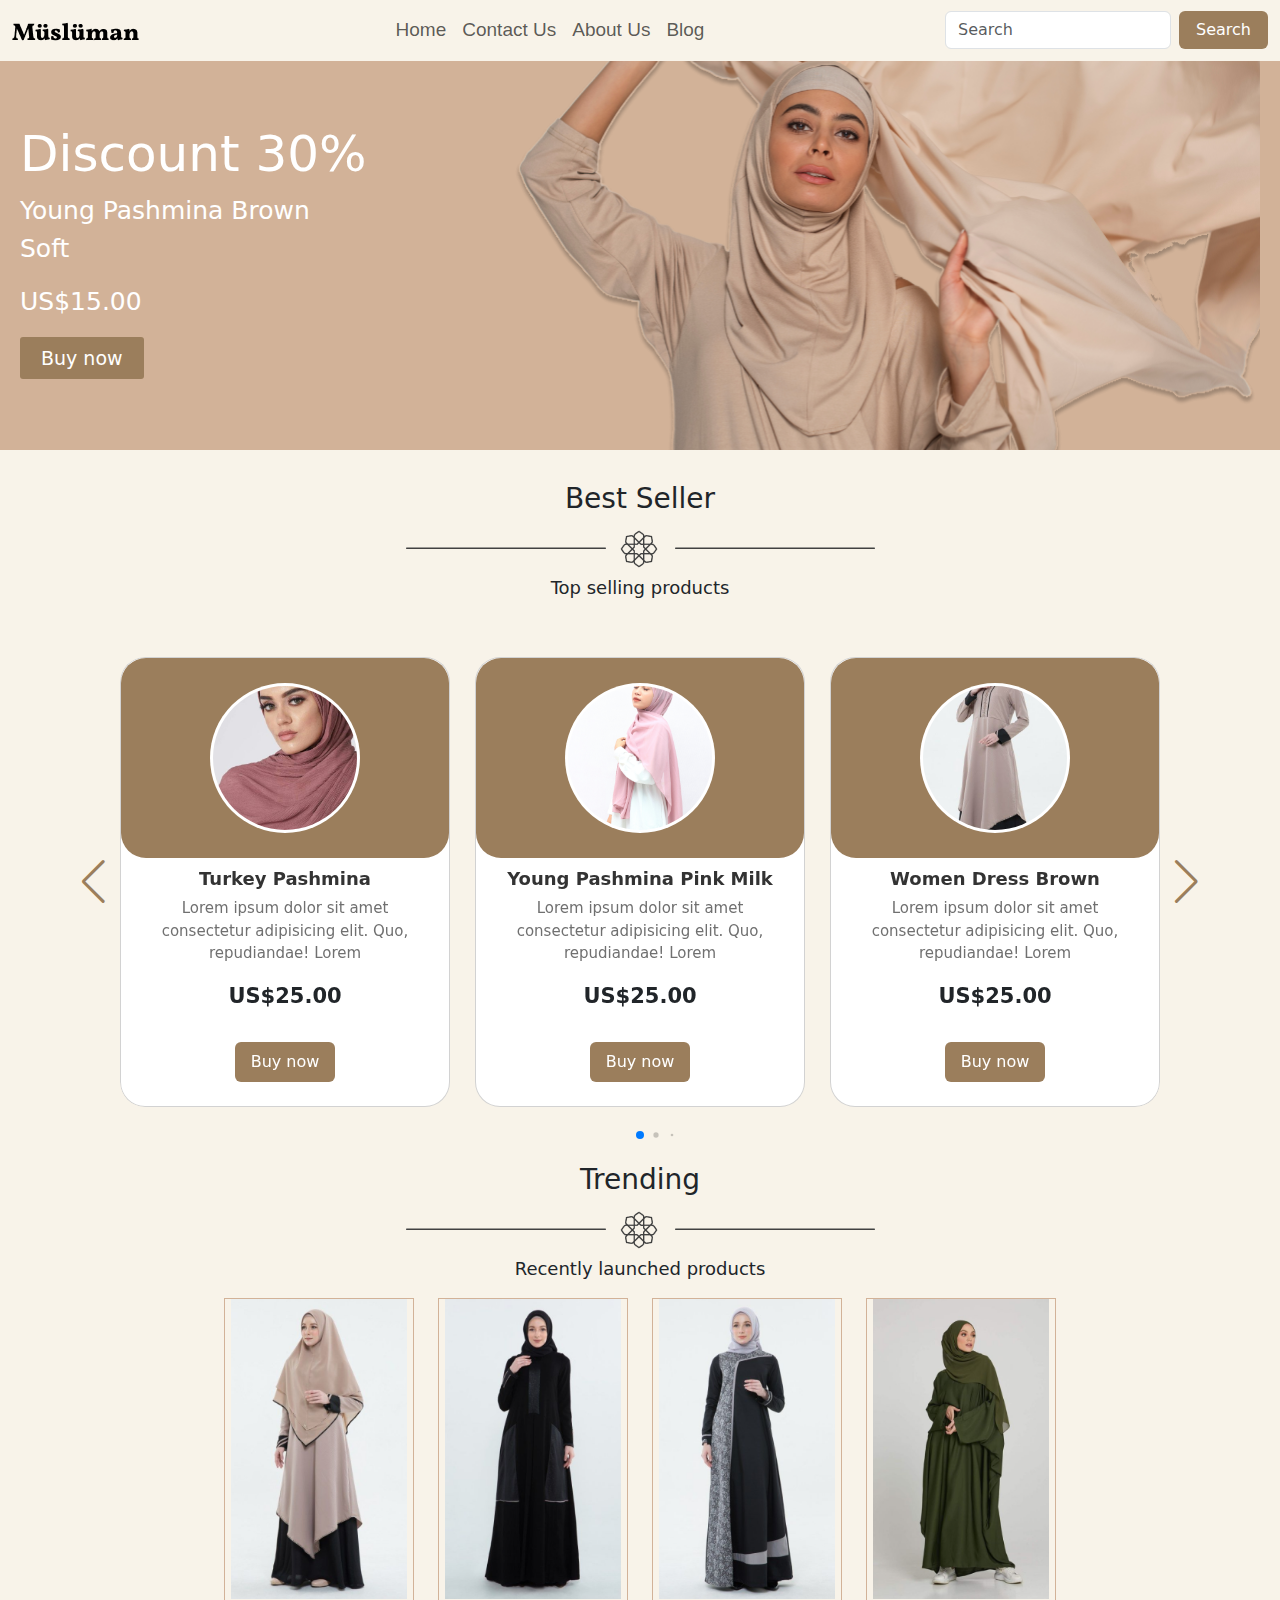
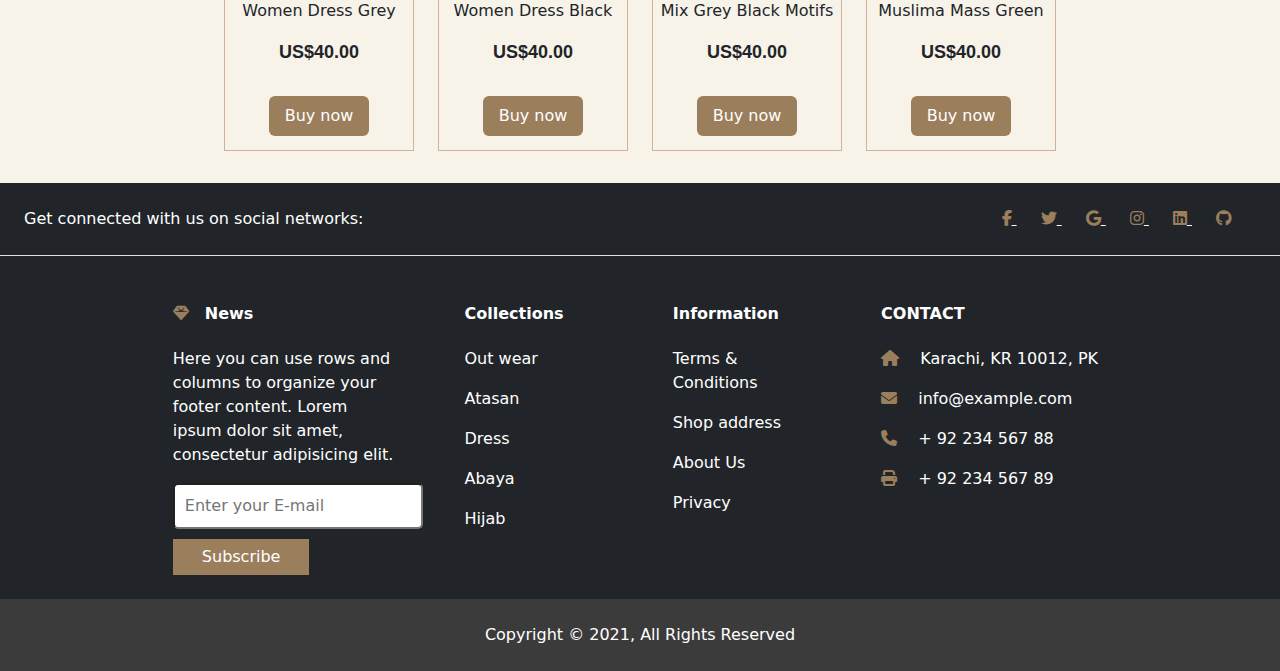
<file: index.html>
<!DOCTYPE html>
<html lang="en">
<head>
    <meta charset="UTF-8">
    <meta name="viewport" content="width=device-width, initial-scale=1.0">
    <link rel="stylesheet" href="https://cdn.jsdelivr.net/npm/swiper@11/swiper-bundle.min.css"/>
    <link rel="stylesheet" href="https://cdn.jsdelivr.net/npm/bootstrap@5.3.3/dist/css/bootstrap.min.css">
    <link rel="stylesheet" href="style.css">
    <link rel="stylesheet" href="https://cdnjs.cloudflare.com/ajax/libs/font-awesome/6.5.2/css/all.min.css">
    <title>Document</title>
</head>
<body>

  
  <nav class="navbar navbar-expand-lg fixed-top top-0 w-100">
  <div class="container-fluid">
    <a class="navbar-brand"><img src="./images/logo.png" alt=""></a>
    <button class="navbar-toggler" type="button" data-bs-toggle="collapse" data-bs-target="#navbarSupportedContent" aria-controls="navbarSupportedContent" aria-expanded="false" aria-label="Toggle navigation">
      <span onclick="iconClk()"><i id="navicon" class="fa-solid fa-bars"></i></span>
    </button>
    <div class="collapse navbar-collapse" id="navbarSupportedContent">
      <ul class="navbar-nav mx-auto mb-2 mb-lg-0">
        <li class="nav-item">
          <a class="nav-link">Home</a>
        </li>
        <li class="nav-item">
          <a class="nav-link">Contact Us</a>
        </li>
        <li class="nav-item">
          <a class="nav-link">About Us</a>
        </li>
        <li class="nav-item">
          <a class="nav-link">Blog</a>
        </li>
      </ul>
      <div class="d-flex" role="search">
        <input class="form-control me-2" type="search" placeholder="Search" aria-label="Search">
        <button class="btn btn3 px-3">Search</button>
      </div>
    </div>
  </div>
</nav>
<section class="sec1">
  <div class="text">
    <h2>Discount 30%</h2>
    <p class="para1">Young Pashmina Brown Soft</p>
    <p class="para1">US$15.00</p>
    <button class="btn1">Buy now</button>
  </div>

  <div class="image">  </div>
</section>

<div class="main py-3 text-center">
  <div>
    <h3>Best Seller</h3>
    <div class="line">
      <img class="lineImg" src="./images/Separator.png" alt="">
    </div>
    <p class="mainPara">Top selling products</p>  
    <div class="slide-container swiper">
      <div class="slide-content">
          <div class="card-wrapper swiper-wrapper">
              
            <div class="card swiper-slide">
                  <div class="image-content">
                      <span class="overlay"></span>
                      <div class="card-image">
                          <img src="./images/Photo Product.png" alt="" class="card-img">
                      </div>
                  </div>

                  <div class="card-content">
                      <h2 class="name">Turkey Pashmina</h2>
                      <p class="description">Lorem ipsum dolor sit amet consectetur adipisicing elit. Quo, repudiandae! Lorem </p>
                      <P class="fw-bold price">US$25.00</P>
                      <button class="btn4">Buy now</button> 
                  </div>
              </div>
              <div class="card swiper-slide">
                  <div class="image-content">
                      <span class="overlay"></span>
                      <div class="card-image">
                          <img src="./images/Photo Product (1).png" alt="" class="card-img">
                      </div>
                  </div>

                  <div class="card-content">
                      <h2 class="name">Young Pashmina Pink Milk</h2>
                      <p class="description">Lorem ipsum dolor sit amet consectetur adipisicing elit. Quo, repudiandae! Lorem </p>
                      <P class="fw-bold price">US$25.00</P>
                      <button class="btn4">Buy now</button>
                  </div>
              </div> 
              <div class="card swiper-slide">
                  <div class="image-content">
                      <span class="overlay"></span>
                      <div class="card-image">
                          <img src="./images/Photo Product (2).png" alt="" class="card-img">
                      </div>
                  </div>

                  <div class="card-content">
                      <h2 class="name">Women Dress Brown</h2>
                      <p class="description">Lorem ipsum dolor sit amet consectetur adipisicing elit. Quo, repudiandae! Lorem </p>
                      <P class="fw-bold price">US$25.00</P>
                      <button class="btn4">Buy now</button>
                  </div>
              </div> 
              <div class="card swiper-slide">
                  <div class="image-content">
                      <span class="overlay"></span>
                      <div class="card-image">
                          <img src="./images/Photo Product (3).png" alt="" class="card-img">
                      </div>
                  </div>

                  <div class="card-content">
                      <h2 class="name">Young Pashmina Choco Milk</h2>
                      <p class="description">Lorem ipsum dolor sit amet consectetur adipisicing elit. Quo, repudiandae! Lorem</p>
                      <P class="fw-bold price">US$25.00</P>
                      <button class="btn4">Buy now</button>
                  </div>
              </div> 
              <!--  -->
          </div>
      </div>

      <div class="swiper-button-next swiper-navBtn"></div>
      <div class="swiper-button-prev swiper-navBtn"></div>
      <div class="swiper-pagination"></div>
  </div>
  </div>
  <div class="line text-center">
    <h3>Trending</h3>
    <img class="lineImg" src="./images/Separator.png" alt="">
    <p class="mainPara">Recently launched products</p>


    <div id="add" class="container">
      <div id="add2" class="d-flex row justify-content-center gap-4 my-3">
        <div class="col-lg-3 prod col-6 col-sm-6 col-md-4 p-0">
        <div class="imgprod">
          <img src="./images/Photo Product (4).png" alt="">
        </div>
        <div>
          <p>Women Dress Grey</p>
          <p class="fw-bold price1">US$40.00</p>
          <button class="btn4">Buy now</button>
        </div>
      </div>
      <div class="col-lg-3 col-12 col-sm-6 prod p-0">
        <div class="imgprod">
          <img src="./images/Photo Product (5).png" alt="">
        </div>
        <div>
          <p>Women Dress Black</p>
          <p class="fw-bold price1">US$40.00</p>
          <button class="btn4">Buy now</button>
        </div>
      </div>
      <div class="col-lg-3 col-12 col-sm-6 prod p-0">
        <div class="imgprod">
          <img src="./images/Photo Product (6).png" alt="">
        </div>
        <div>
          <p>Mix Grey Black Motifs</p>
          <p class="fw-bold price1">US$40.00</p>
          <button class="btn4">Buy now</button>
        </div>
      </div>
      <div class="col-lg-3 col-12 col-sm-6 prod p-0">
        <div class="imgprod">
          <img src="./images/Photo Product (7).png" alt="">
        </div>
        <div>
          <p>Muslima Mass Green</p>
          <p class="fw-bold price1">US$40.00</p>
          <button class="btn4">Buy now</button>
        </div>
      </div>
    </div>
    </div>
  </div>
  
  <!-- <div onclick="Top()" class="icon">
    <i class="fa-solid fa-arrow-up"></i>
  </div> -->
  
</div>



<footer class="text-center text-lg-start bg-dark text-muted footer">
  <section class="d-flex justify-content-center justify-content-lg-between p-4 border-bottom">
    <div class="me-5 d-none d-lg-block">
      <span>Get connected with us on social networks:</span>
    </div>

    <div>
      <a href="" class="me-4 text-reset">
        <i class="fab fa-facebook-f"></i>
      </a>
      <a href="" class="me-4 text-reset">
        <i class="fab fa-twitter"></i>
      </a>
      <a href="" class="me-4 text-reset">
        <i class="fab fa-google"></i>
      </a>
      <a href="" class="me-4 text-reset">
        <i class="fab fa-instagram"></i>
      </a>
      <a href="" class="me-4 text-reset">
        <i class="fab fa-linkedin"></i>
      </a>
      <a href="" class="me-4 text-reset">
        <i class="fab fa-github"></i>
      </a>
    </div>
  </section>

  <section class="">
    <div class="container text-center text-md-start mt-5">
      <div class="row mt-3">
        <div class="col-md-3 col-lg-4 col-xl-3 mx-auto mb-4">
          <h6 class=" fw-bold mb-4">
            <i class="fas fa-gem me-3"></i>News
          </h6>
          <p>
            Here you can use rows and columns to organize your footer content. Lorem ipsum
            dolor sit amet, consectetur adipisicing elit.
          </p>
          <input class="inp" type="text" placeholder="Enter your E-mail">
          <button class="btn2">Subscribe</button>
        </div>

        <div class="col-md-2 col-lg-2 col-xl-2 mx-auto mb-4">
          <h6 class="fw-bold mb-4">
            Collections
          </h6>
          <p>
            <a class="text-reset text-decoration-none">Out wear</a>
          </p>
          <p>
            <a class="text-reset text-decoration-none">Atasan</a>
          </p>
          <p>
            <a class="text-reset text-decoration-none">Dress</a>
          </p>
          <p>
            <a class="text-reset text-decoration-none">Abaya</a>
          </p>
          <p>
            <a class="text-reset text-decoration-none">Hijab</a>
          </p>
        </div>

        <div class="col-md-3 col-lg-2 col-xl-2 mx-auto mb-4">
          <h6 class="fw-bold mb-4">
            Information
          </h6>
          <p>
            <a class="text-reset text-decoration-none">Terms & Conditions</a>
          </p>
          <p>
            <a class="text-reset text-decoration-none">Shop address</a>
          </p>
          <p>
            <a class="text-reset text-decoration-none">About Us</a>
          </p>
          <p>
            <a class="text-reset text-decoration-none">Privacy</a>
          </p>
        </div>

        <div class="col-md-4 col-lg-3 col-xl-3 mx-auto mb-md-0 mb-4">
          <h6 class="text-uppercase fw-bold mb-4">Contact</h6>
          <p><i class="fas fa-home me-3"></i> Karachi, KR 10012, PK</p>
          <p>
            <i class="fas fa-envelope me-3"></i>
            info@example.com
          </p>
          <p><i class="fas fa-phone me-3"></i> + 92 234 567 88</p>
          <p><i class="fas fa-print me-3"></i> + 92 234 567 89</p>
        </div>
      </div>
    </div>
  </section>

  <div class="text-center p-4" style="background-color: rgba(72, 70, 70, 0.689);">
    Copyright © 2021,
    <a class="text-reset text-decoration-none">All Rights Reserved</a>
  </div>
</footer>

<script src="https://cdn.jsdelivr.net/npm/swiper@11/swiper-bundle.min.js"></script>
<script src="app.js"></script>
<script src="app2.js"></script>
<script src="https://cdn.jsdelivr.net/npm/bootstrap@5.3.3/dist/js/bootstrap.bundle.min.js"></script>
</body>
</html>
</file>
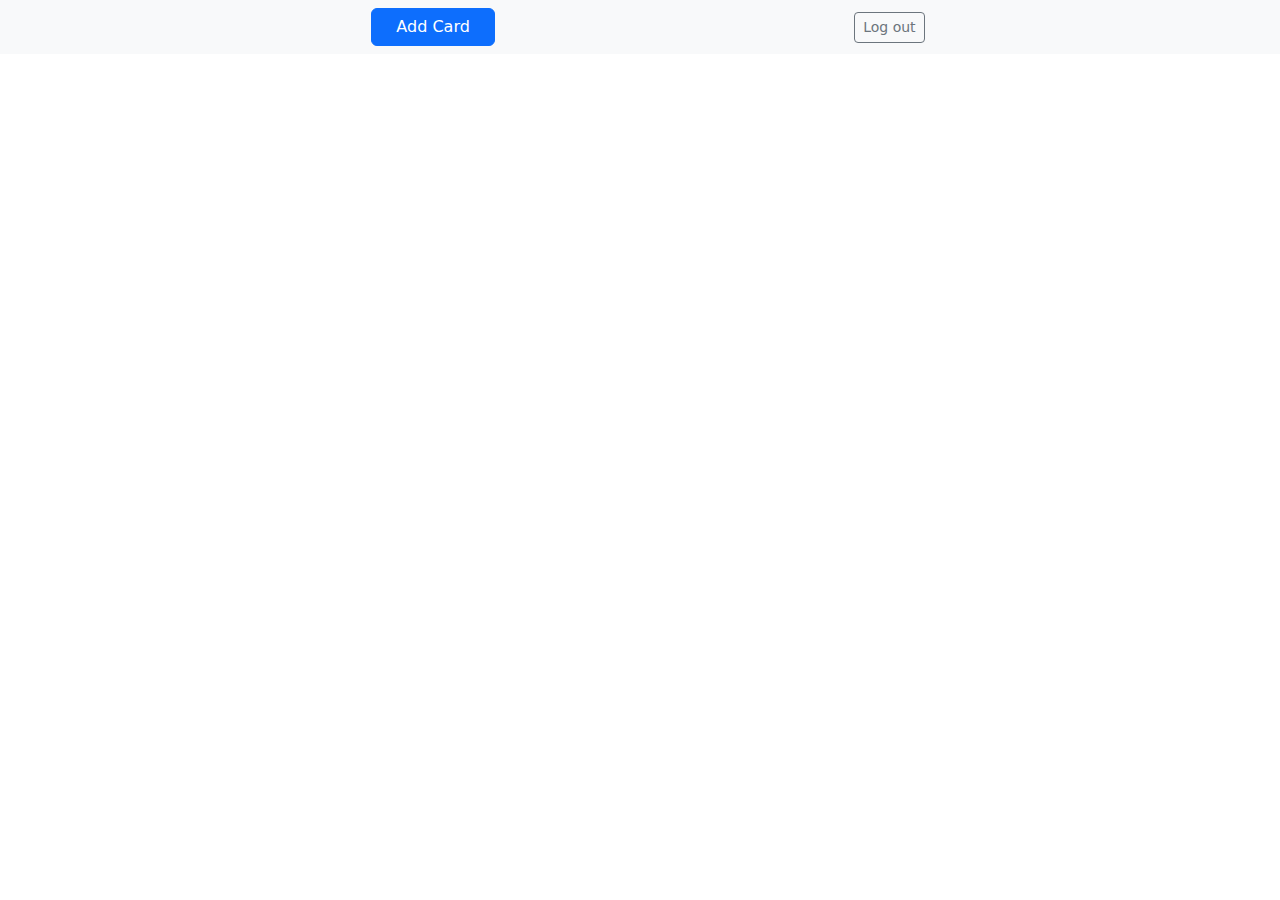
<file: admin.html>
<!DOCTYPE html>
<html lang="en">
<head>
    <meta charset="UTF-8">
    <meta name="viewport" content="width=device-width, initial-scale=1.0">
    <link rel="stylesheet" href="style.css">
    <link rel="stylesheet" href="https://cdn.jsdelivr.net/npm/bootstrap@5.3.3/dist/css/bootstrap.min.css">
    <title>Document</title>
</head>
<body>

  <nav class="navbar bg-body-tertiary">
  <div class="container-fluid justify-content-evenly">
    <button type="button" class="btn btn-primary px-4 mx-3" data-bs-toggle="modal" data-bs-target="#exampleModal" data-bs-whatever="@getbootstrap">Add Card</button>
    <button onclick="logOutBtn()" class="btn btn-sm btn-outline-secondary" type="button">Log out</button>
  </div>
</nav>

<div class="modal fade" id="exampleModal" tabindex="-1" aria-labelledby="exampleModalLabel" aria-hidden="true">
  <div class="modal-dialog">
    <div class="modal-content">
      <div class="modal-header">
        <h1 class="modal-title fs-5" id="exampleModalLabel">Card</h1>
        <button type="button" class="btn-close" data-bs-dismiss="modal" aria-label="Close"></button>
      </div>
      <div class="modal-body">
        <div>
          <div class="mb-3">
            <label class="col-form-label">Img src:</label>
            <input type="text" class="form-control" id="cardSrc">
          </div>
          <div class="mb-3">
            <label class="col-form-label">Card title:</label>
            <input type="text" class="form-control" id="cardTitle">
          </div>
          <div class="mb-3">
            <label class="col-form-label">Product price:</label>
            <input type="text" class="form-control" id="productPrice">
          </div>
        </div>
      </div>
      <div class="modal-footer">
        <button id="sendCard" class="btn btn-primary" data-bs-dismiss="modal">Send message</button>
      </div>
    </div>
  </div>
</div>


<!-- cardSec -->
<div class="container">
  <div id="adminCard" class="d-flex justify-content-center gap-4 my-3">    
  </div>
</div>

<!-- Update Card -->
<div id="modalU" class="modal fade" id="exampleModal" tabindex="-1" aria-labelledby="exampleModalLabel" aria-hidden="true"></div>


<script src="https://cdn.jsdelivr.net/npm/bootstrap@5.3.3/dist/js/bootstrap.bundle.min.js"></script>
<script src="app.js"></script>
</body>
</html>
</file>
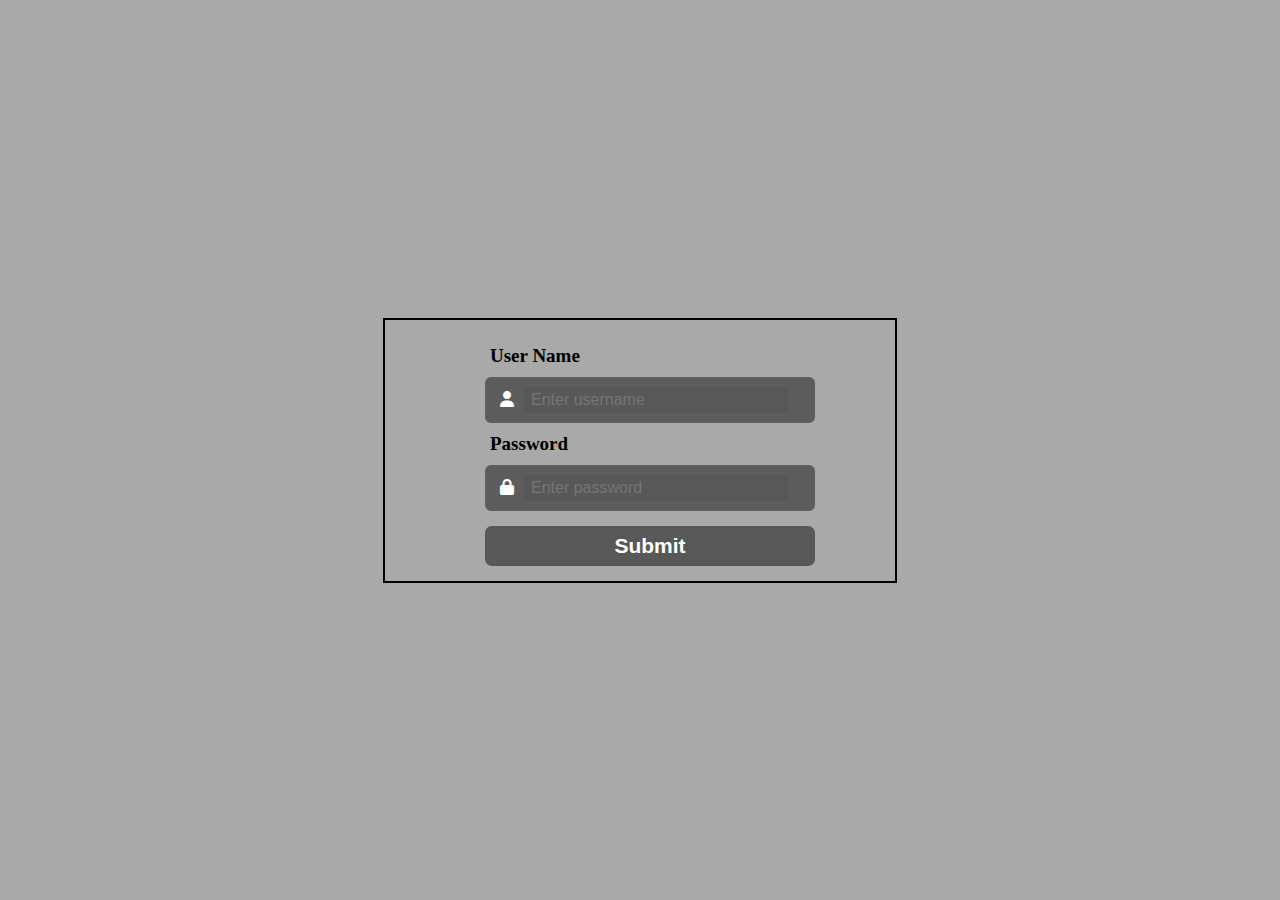
<file: signin.html>
<!DOCTYPE html>
<html lang="en">
<head>
    <meta charset="UTF-8">
    <meta name="viewport" content="width=device-width, initial-scale=1.0">
    <link rel="stylesheet" href="https://cdnjs.cloudflare.com/ajax/libs/font-awesome/6.5.2/css/all.min.css">
    <link rel="stylesheet" href="style2.css">
    <title>Document</title>
</head>
<body>

    <!-- <img src="./images/Photo Product (9).png" alt=""> -->
    
    <div class="mainPage">
        <p style="margin: 10px 5px;"><label>User Name</label></p>
        <div class="inpDiv"> <i class="fa-solid fa-user"></i><input id="panel1" class="inp" type="text" placeholder="Enter username"> </div>
        <p style="margin: 10px 5px;"><label>Password</label></p>
        <div class="inpDiv"> <i class="fa-solid fa-lock"></i><input id="panel2" class="inp" type="password" placeholder="Enter password"></div>
        <button class="subBtn" onclick="sub()">Submit</button>
    </div>

    <script src="app.js"></script>
</body>
</html>
</file>
<file: style.css>
*{
    margin: 0;
    padding: 0;
}
.navbar{
    background-color: #F8F3E9 !important;
}
.nav-link{
    font-size: 19px;
    font-family: sans-serif;
}
.btn3{
    background-color: #9B7E5C;
    color: white;
}
.btn3:hover{
    background-color: #9B7E5C;
    color: white;
}

.sec1{
    background-color: #D2B298;
    height: 450px;
    width: 100%;
    display: flex;
    justify-content: space-between;
    padding: 0px 20px;
}
.text{
    margin-top: 10%;
    color: #FFFFFF;
}
.image{
    background-image: url('./images/fococlipping-20211228-164156\ 1.png');
    height: 100%;
    width: 100%;
    background-repeat: no-repeat !important;
    background-position: center center;
    background-size: cover;
}
h2{
    font-size: 50px;
    width: max-content;
}
h3{
    margin-top: 16px;
}
.para1{
    font-size: 25px;
}
.btn1{
    color: white;
    background-color: #9B7E5C;
    border: none;
    outline: none;
    padding: 7px 21px;
    border-radius: 3px;
    font-size: 19px;
}
@media (max-width: 555px) {
    .image{
        margin-top: -215px;
    }
    .sec1{
        display: block;
    }
    .text{
        margin-top: 0px;
    }
    .lineImg{
        width: 100%;
    }
} 
.main{
    background-color: #F8F3E9;
}
.mainPara{
    font-size: 18px;
}

.slide-container{
    max-width: 1120px;
    width: 100%;
    padding: 40px 0;
}
.slide-content{
    margin: 0px 40px;
    overflow: hidden;
    border-radius: 25px;
}

.card{
    width: 320px;
    border-radius: 25px;
    background-color: #fff;
}

.card-image{
    position: relative;
    height: 150px;
    width: 150px;
    border-radius: 50%;
    background-color: #fff;
    padding: 3px;
}
.image-content, .card-content{
    display: flex;
    flex-direction: column;
    align-items: center;
    padding: 10px 14px;
}
.image-content{
    position: relative;
    row-gap: 5px;
    padding: 25px 0;
}

.overlay{
    height: 100%;
    width: 100%;
    background-color: #9B7E5C;
    position: absolute;
    left: 0;
    top: 0;
    border-radius: 25px;
}


.card-image .card-img{
    height: 100%;
    width: 100%;
    object-fit: cover;
    border-radius: 50%;
}
.name{
    font-size: 18px;
    font-weight: 550;
    color: #333;
}
.description{
    font-size: 15px;
    color: #707070;
    text-align: center;
}

.btn4{
    border: none;
    font-size: 16px;
    color: #fff;
    padding: 8px 16px;
    background-color: #9B7E5C;
    border-radius: 6px;
    margin: 14px;
    cursor: pointer;
    transition: all 0.3s ease;
}
/* .btn5{
    display: none;
    border: none;
    font-size: 16px;
    color: #fff;
    padding: 8px 16px;
    background-color: #9B7E5C;
    border-radius: 6px;
    margin: 14px;
    cursor: pointer;
    transition: all 0.3s ease;
} */
.btn4:hover{
    background: #9B7E5C;
}
.swiper-button-prev, .swiper-button-next{
    color: #9B7E5C;
}

@media (max-width: 768px) {
    .slide-content{
        margin: 0 10px;
    }
    .swiper-navBtn{
        display: none;
    }
}
.swiper-button-next{
    right: 0;
}
.swiper-button-prev{
left: 0;
}

.price{
    font-size: 21px;
}
.price1{
    font-size: 18px;
    font-family: sans-serif;
}
.prod{
    border: 1px solid #D2B298;
    width: 190px;
}
.container{
    width: 1000px;
}
@media (max-width: 580px) {
    .container{
        width: auto;
    }   
}
.imgprod > img{
    height: 300px;
}

.icon{
    margin: auto;
    margin-right: 20px;
    width: 40px;
    border: 2px solid rgba(0, 0, 0, 0.507);
    font-size: 20px;
    border-radius: 10%;
    cursor: pointer;
}
.fa-arrow-up{
    font-size: 28px;
}
.footer{
    color: white !important;
}
.inp{
    padding: 9px 10px;
    width: 250px;
    margin-bottom: 10px;
    border-radius: 5px;
}
.btn2{
    padding: 6px 29px;
    border: none;
    outline: none;
    color: white;
    background-color: #9B7E5C;
}
.fab, .fas{
    color: #9B7E5C;
}


.car{
    width: -webkit-fill-available !important;
}
</file>
<file: style2.css>
*{
    margin: 0;
    padding: 0;
}
body{
    display: flex;
    justify-content: center;
    align-items: center;
    min-height: 100vh;
    background-color: darkgrey;
}
.mainPage{
    padding-left: 100px !important;
    border: 2px solid black;
    width: 400px;
    padding: 15px 10px;
}
label{
    font-size: 19px;
    font-weight: 600;
}
.inpDiv{
    background-color: rgba(24, 23, 23, 0.516);
    /* border: 1px solid black; */
    padding: 0px 5px;
    width: 320px;
    border-radius: 6px;
    color: white;
    cursor: pointer;
    /* cursor: white; */
}
i{
    margin-left: 10px;
}
.inp{
    background-color: rgb(89, 88, 88);
    color: white;
    padding: 4px 7px;
    width: 250px;
    margin: 10px;
    border: none;
    outline: none;
    font-size: 16px;
}
.subBtn{
    cursor: pointer;
    padding: 8px;
    font-size: 21px;
    margin-top: 15px;
    width: 330px;
    border-radius: 7px;
    border: none;
    outline: none;
    font-family: sans-serif;
    font-weight: 750;
    color: white;
    background-color: rgb(89, 88, 88);
}
</file>
